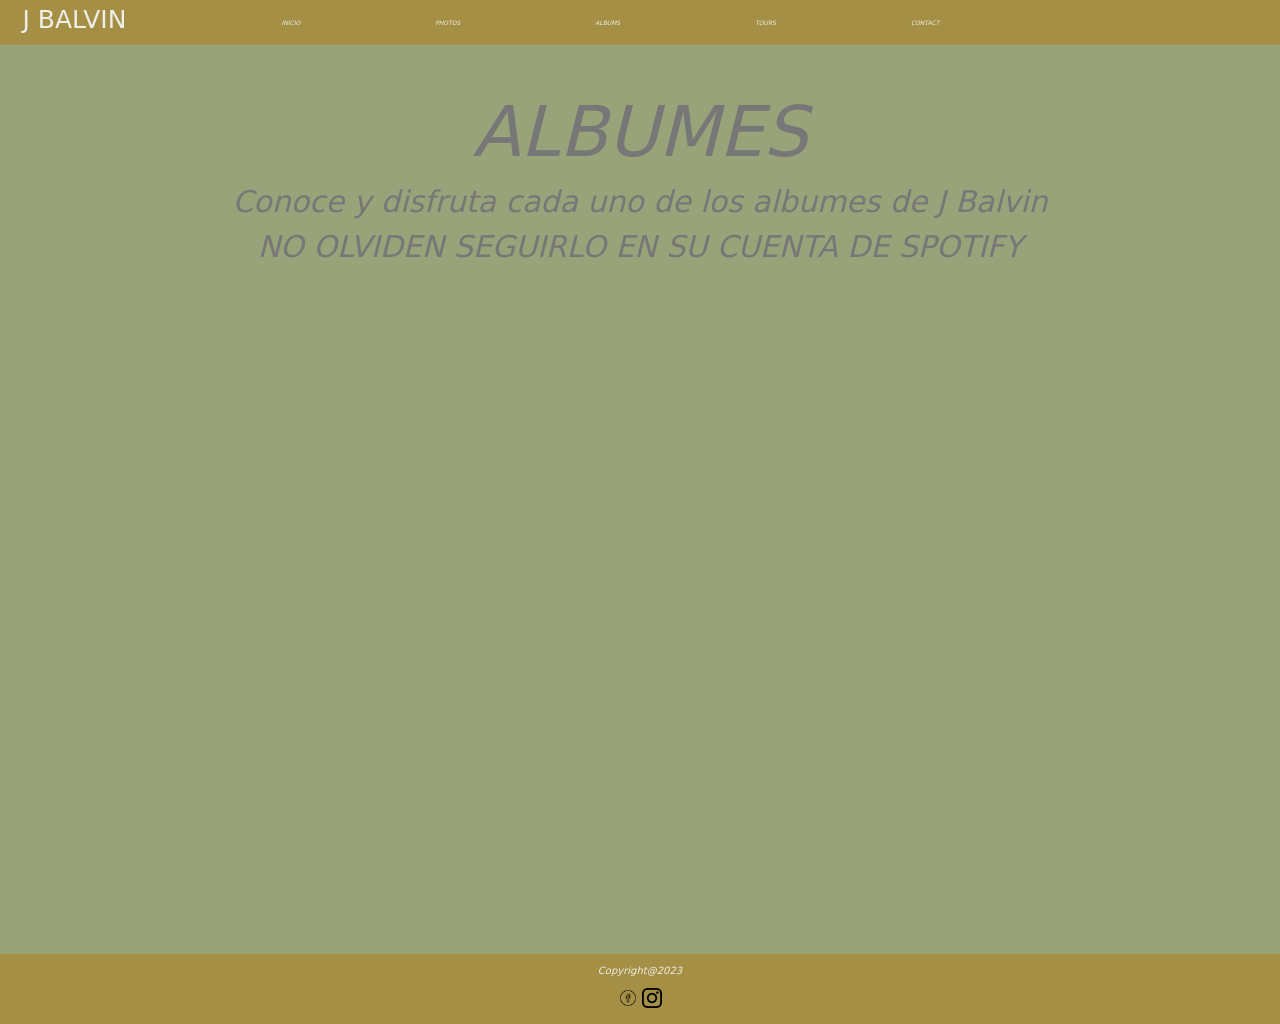
<file: pages/albums.html>
<!DOCTYPE html>
<html lang="en">
<head>
    <meta charset="UTF-8">
    <meta http-equiv="X-UA-Compatible" content="IE=edge">
    <meta name="viewport" content="width=device-width, initial-scale=1.0">
    <!-- GOOGLE FONTS -->
    <link rel="preconnect" href="https://fonts.googleapis.com">
    <link rel="preconnect" href="https://fonts.gstatic.com" crossorigin>
    <link href="https://fonts.googleapis.com/css2?family=Montserrat:ital,wght@1,100&display=swap" rel="stylesheet">
    <!-- BOOTSTRAP -->
    <link href="https://cdn.jsdelivr.net/npm/bootstrap@5.3.0-alpha1/dist/css/bootstrap.min.css" rel="stylesheet" integrity="sha384-GLhlTQ8iRABdZLl6O3oVMWSktQOp6b7In1Zl3/Jr59b6EGGoI1aFkw7cmDA6j6gD" crossorigin="anonymous">
    <!-- CSS MAIN -->
    <link rel="stylesheet" href="../css/estilos.css">
    <title>J BALVIN - ALBUMS</title>
</head>
<body>
    <!-- HEADER-NAV PARA LOS 5 INDEX -->
    <header id="header__index">
        <nav class="navbar navbar-expand-lg">
            <div class="container-fluid">
                <h1 class="header__nav__logo">J BALVIN</h1>
                <button class="navbar-toggler" type="button" data-bs-toggle="collapse" data-bs-target="#navbarNav" aria-controls="navbarNav" aria-expanded="false" aria-label="Toggle navigation">
                    <span class="navbar-toggler-icon"></span>
                </button>
                <div class="collapse navbar-collapse" id="navbarNav">
                    <ul class="navbar-nav nav__links__index">
                        <li class="nav-item list__items__nav" id="nav_home">
                            <a class="nav-link links" aria-current="page" href="../index.html">INICIO</a>
                        </li>
                        <li class="nav-item list__items__nav" id="nav_photos">
                            <a class="nav-link links" href="./photos.html">PHOTOS</a>
                        </li>
                        <li class="nav-item list__items__nav" id="nav_albums">
                            <a class="nav-link links" href="#">ALBUMS</a>
                        </li>
                        <li class="nav-item  list__items__nav" id="nav_tours">
                            <a class="nav-link links" href="./tours.html">TOURS</a>
                        </li>
                        <li class="nav-item list__items__nav" id="nav_contact">
                            <a class="nav-link links" href="./contact.html">CONTACT</a>
                        </li>
                    </ul>
                </div>
            </div>
        </nav>
    </header>
    <!-- MAIN DEL ARCHIVO ALBUMS.HTML -->
    <main id="main__albums">
        <div class="container-fluid" id="main__albums__container" data-aos="fade-up">
            <div class="text-center" id="main__albums__title__paragraph">
                <h2 class="albums__title">ALBUMES</h2>
                    <p class="albums__paragraph">
                        Conoce y disfruta cada uno de los albumes de 
                        J Balvin
                        <br>
                        NO OLVIDEN SEGUIRLO EN SU CUENTA DE SPOTIFY
                </p>
            </div>
            <div id="main__albums__spotify">
                <iframe class="albums__spotify" style="border-radius:12px" src="https://open.spotify.com/embed/album/11GmvpYnbgK0rSryPaV5BP?utm_source=generator"  frameBorder="0" allowfullscreen="" allow="autoplay; clipboard-write; encrypted-media; fullscreen; picture-in-picture" loading="lazy"></iframe>
                <iframe class="albums__spotify" style="border-radius:12px" src="https://open.spotify.com/embed/album/2mX8ktJoWvyidWBU9U8Jis?utm_source=generator"  frameBorder="0" allowfullscreen="" allow="autoplay; clipboard-write; encrypted-media; fullscreen; picture-in-picture" loading="lazy"></iframe>
                <iframe class="albums__spotify" style="border-radius:12px" src="https://open.spotify.com/embed/album/6ylFfzx32ICw4L1A7YWNLN?utm_source=generator"  frameBorder="0" allowfullscreen="" allow="autoplay; clipboard-write; encrypted-media; fullscreen; picture-in-picture" loading="lazy"></iframe>
                <iframe class="albums__spotify" style="border-radius:12px" src="https://open.spotify.com/embed/album/5kprdYds6oZb4iSldfflOT?utm_source=generator"  frameBorder="0" allowfullscreen="" allow="autoplay; clipboard-write; encrypted-media; fullscreen; picture-in-picture" loading="lazy"></iframe>
            </div>
        </div>
    </main>
    <footer id="footer__index__copyright" class="container_fluid text-center">
        <div>
            <p class="text-center paragraph__footer__copyright">  
                Copyright@2023
            </p>
            </div>
            <div class="imagen__footer__redes">
                <a href="https://www.facebook.com/JBalvinOficial" target="_blank"><img src="../img/facebook.png" alt="logo facebook" class="images__redes"></a>
                <a href="https://www.instagram.com/jbalvin/feed/" target="_blank"><img src="../img/instagram.png" alt="logo instagram" class="images__redes"></a>
            </div>
    </footer>

    <!-- BOOTSTRAP JS -->
    <script src="https://cdn.jsdelivr.net/npm/bootstrap@5.3.0-alpha1/dist/js/bootstrap.bundle.min.js" integrity="sha384-w76AqPfDkMBDXo30jS1Sgez6pr3x5MlQ1ZAGC+nuZB+EYdgRZgiwxhTBTkF7CXvN" crossorigin="anonymous"></script>
</body>
</html>
</file>
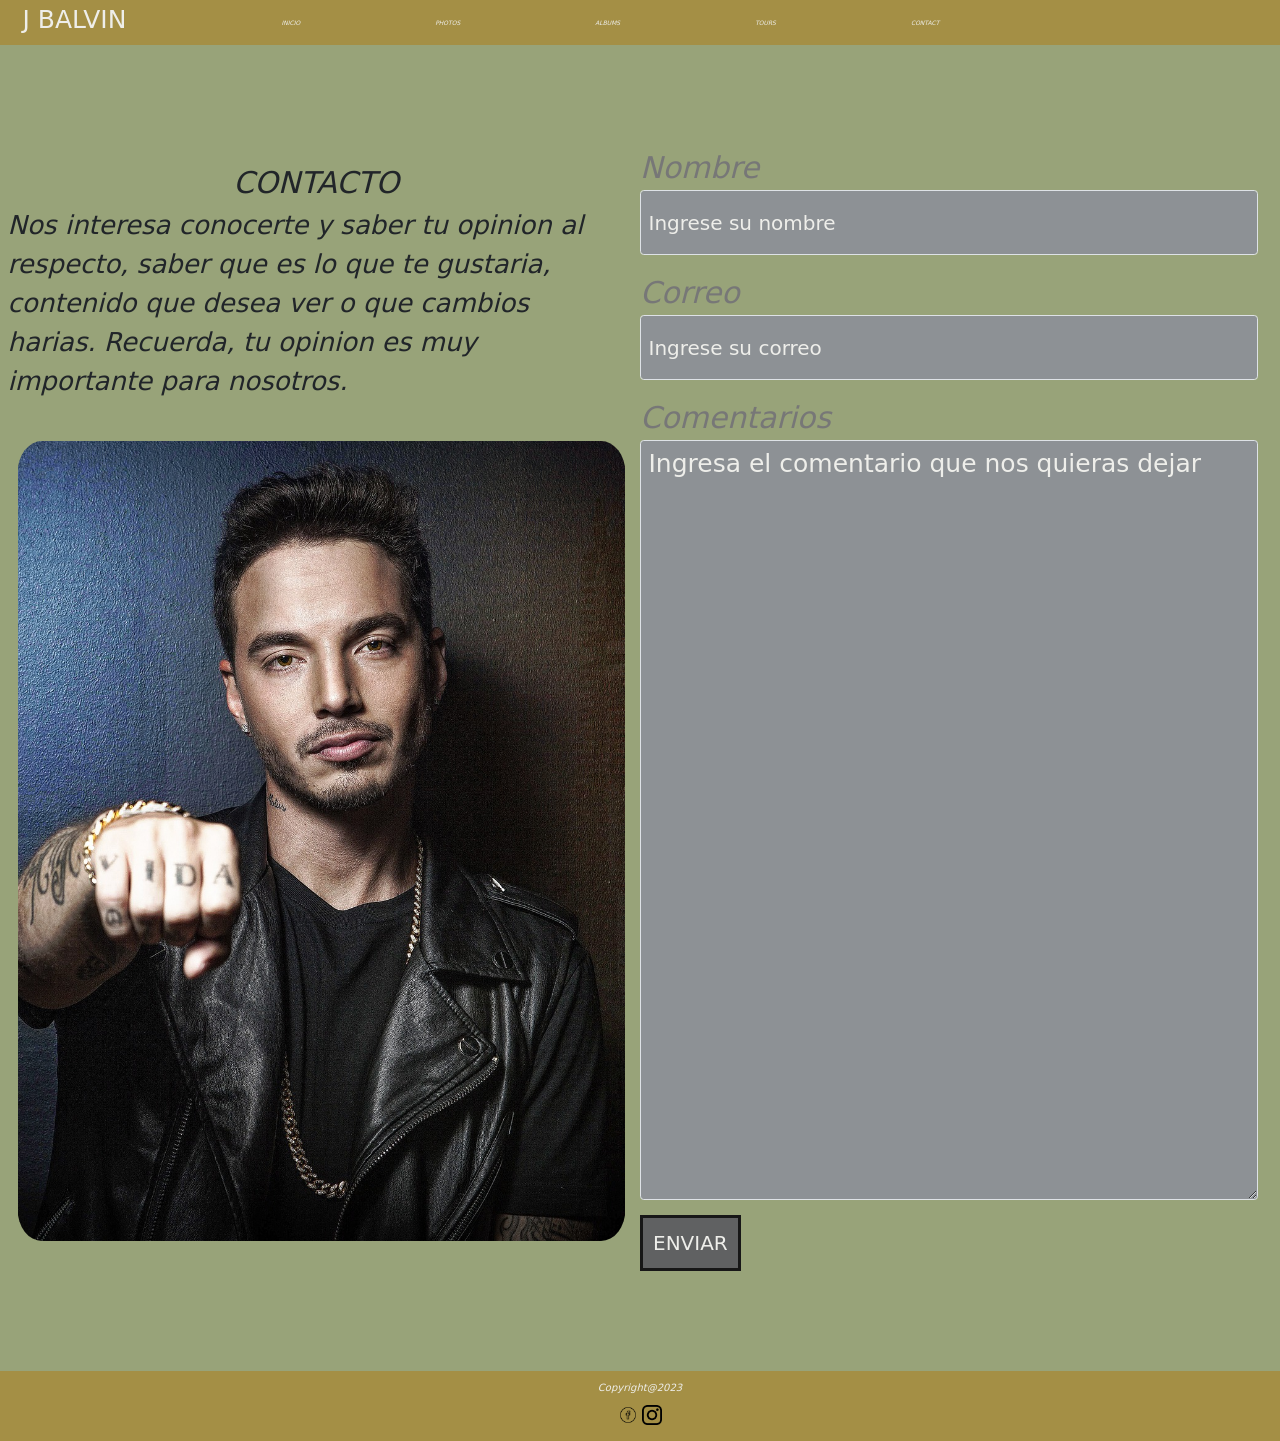
<file: pages/contact.html>
<!DOCTYPE html>
<html lang="en">
<head>
    <meta charset="UTF-8">
    <meta http-equiv="X-UA-Compatible" content="IE=edge">
    <meta name="viewport" content="width=device-width, initial-scale=1.0">
    <!-- GOOGLE FONTS -->
    <link rel="preconnect" href="https://fonts.googleapis.com">
    <link rel="preconnect" href="https://fonts.gstatic.com" crossorigin>
    <link href="https://fonts.googleapis.com/css2?family=Montserrat:ital,wght@1,100&display=swap" rel="stylesheet">
    <!-- BOOTSTRAP -->
    <link href="https://cdn.jsdelivr.net/npm/bootstrap@5.3.0-alpha1/dist/css/bootstrap.min.css" rel="stylesheet" integrity="sha384-GLhlTQ8iRABdZLl6O3oVMWSktQOp6b7In1Zl3/Jr59b6EGGoI1aFkw7cmDA6j6gD" crossorigin="anonymous">
    <!-- AOS -->
    <link href="https://unpkg.com/aos@2.3.1/dist/aos.css" rel="stylesheet">
    <!-- CSS MAIN -->
    <link rel="stylesheet" href="../css/estilos.css">
    <title>J BALVIN - CONTACTOS </title>
</head>
<body>
    <!-- HEADER-NAV PARA LOS 5 INDEX -->
    <header id="header__index">
        <nav class="navbar navbar-expand-lg">
            <div class="container-fluid">
                <h1 class="header__nav__logo">J BALVIN</h1>
                <button class="navbar-toggler" type="button" data-bs-toggle="collapse" data-bs-target="#navbarNav" aria-controls="navbarNav" aria-expanded="false" aria-label="Toggle navigation">
                    <span class="navbar-toggler-icon"></span>
                </button>
                <div class="collapse navbar-collapse" id="navbarNav">
                    <ul class="navbar-nav nav__links__index">
                        <li class="nav-item list__items__nav" id="nav_home">
                            <a class="nav-link links" aria-current="page" href="../index.html">INICIO</a>
                        </li>
                        <li class="nav-item list__items__nav" id="nav_photos">
                            <a class="nav-link links" href="./photos.html">PHOTOS</a>
                        </li>
                        <li class="nav-item list__items__nav" id="nav_albums">
                            <a class="nav-link links" href="./albums.html">ALBUMS</a>
                        </li>
                        <li class="nav-item  list__items__nav" id="nav_tours">
                            <a class="nav-link links" href="./tours.html">TOURS</a>
                        </li>
                        <li class="nav-item list__items__nav" id="nav_contact">
                            <a class="nav-link links" href="#">CONTACT</a>
                        </li>
                    </ul>
                </div>
            </div>
        </nav>
    </header>
    <main>
        <div class="container-fluid row">
            <div class="col-lg-6" id="container__contact">
                <h2 class="text-center title__container__contact">CONTACTO</h2>
                <p class="paragraph__container__contact"> 
                    Nos interesa conocerte y saber tu opinion al respecto,
                    saber que es lo que te gustaria, contenido que desea ver 
                    o que cambios harias. Recuerda, tu opinion es muy importante
                    para nosotros.
                </p>
                <div class="row img__contact__main">
                    <img data-aos="flip-left" src="../img/imagesJbalvinContact.jpeg" alt="no se encontro esta imagen" class="col-lg-12 imagen__contact">
                </div>
            </div>
            <div class="col-lg-6">
                <form id="formulario__container__contact" data-aos="fade-up-right" action="">
                    <label for="name">Nombre</label>
                    <br>
                    <input type="text" class="form-control input__name__contact" placeholder="Ingrese su nombre" aria-describedby="basic-addon1" name="name" id="name">
                    <br>
                    <label for="email">Correo</label>
                    <br>
                    <input type="email" class="form-control input__email__contact" placeholder="Ingrese su correo" aria-describedby="basic-addon2" name="email" id="email">
                    <br>
                    <label for="comment">Comentarios</label>
                    <br>
                    <textarea class="form-control textarea__contact" name="comment" id="comment" cols="30" rows="20" placeholder="Ingresa el comentario que nos quieras dejar"></textarea>
                    <br>
                    <input type="submit" value="ENVIAR" class="bottom__contact">
                </form>
            </div>
        </div>    
    </main>
    <footer id="footer__index__copyright" class="container_fluid text-center">
        <div>
            <p class="text-center paragraph__footer__copyright">  
                Copyright@2023
            </p>
            </div>
            <div class="imagen__footer__redes">
                <a href="https://www.facebook.com/JBalvinOficial" target="_blank"><img src="../img/facebook.png" alt="logo facebook" class="images__redes"></a>
                <a href="https://www.instagram.com/jbalvin/feed/" target="_blank"><img src="../img/instagram.png" alt="logo instagram" class="images__redes"></a>
            </div>
    </footer>
    <!-- BOOTSTRAP JS -->
    <script src="https://cdn.jsdelivr.net/npm/bootstrap@5.3.0-alpha1/dist/js/bootstrap.bundle.min.js" integrity="sha384-w76AqPfDkMBDXo30jS1Sgez6pr3x5MlQ1ZAGC+nuZB+EYdgRZgiwxhTBTkF7CXvN" crossorigin="anonymous"></script>
    <!-- AOS JS -->
    <script src="https://unpkg.com/aos@2.3.1/dist/aos.js"></script>
    <script>
        AOS.init();
    </script>
</body>
</html>
</file>
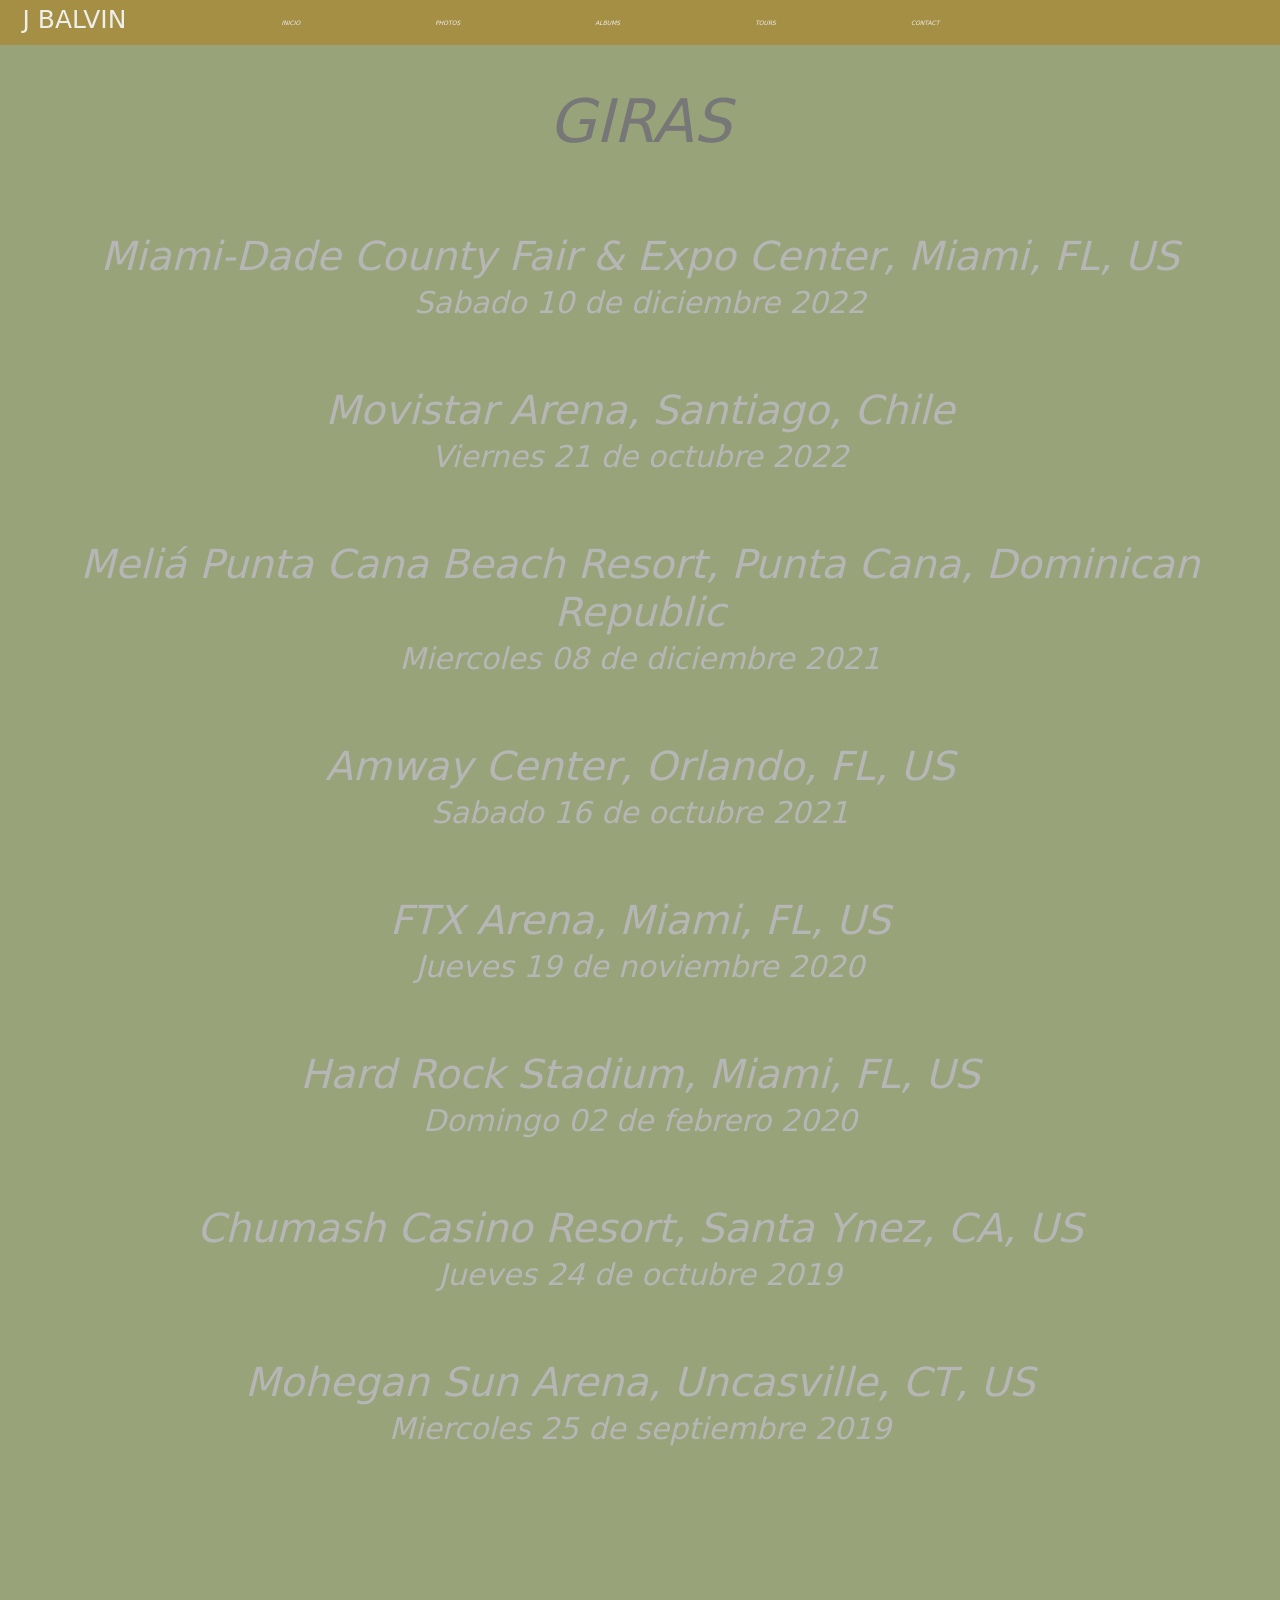
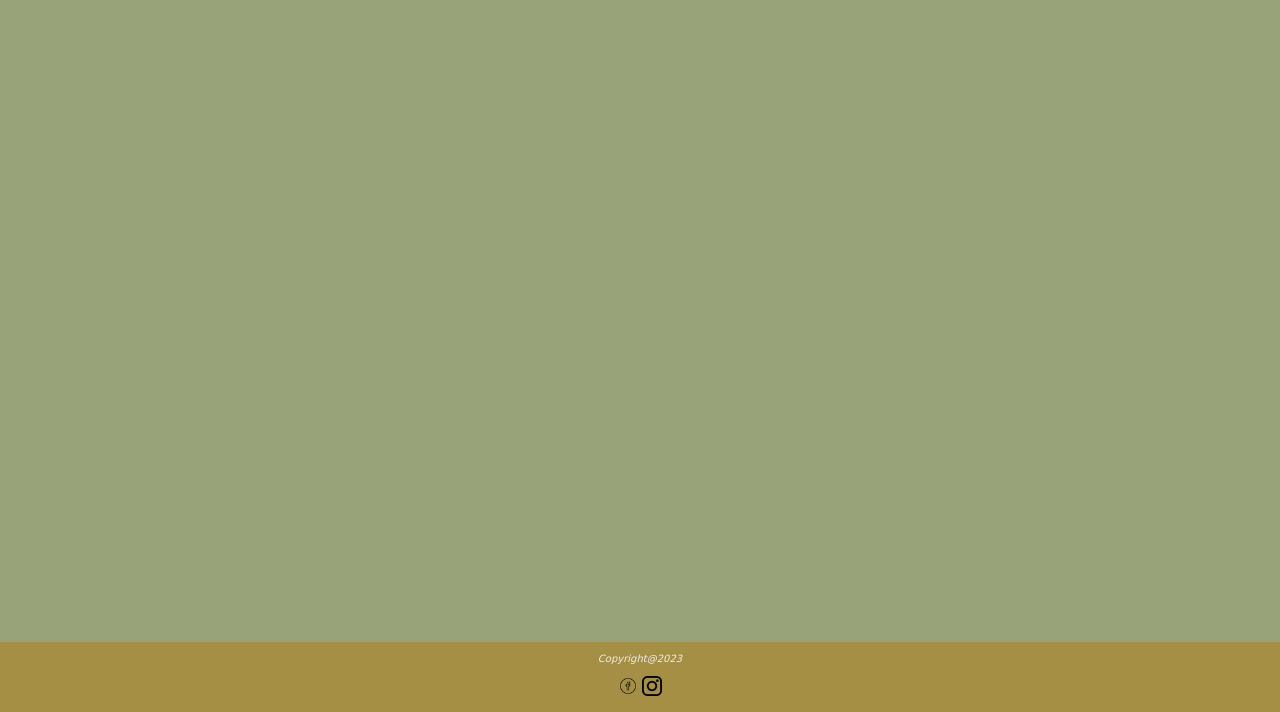
<file: pages/tours.html>
<!DOCTYPE html>
<html lang="en">
<head>
    <meta charset="UTF-8">
    <meta http-equiv="X-UA-Compatible" content="IE=edge">
    <meta name="viewport" content="width=device-width, initial-scale=1.0">
    <!-- GOOGLE FONTS -->
    <link rel="preconnect" href="https://fonts.googleapis.com">
    <link rel="preconnect" href="https://fonts.gstatic.com" crossorigin>
    <link href="https://fonts.googleapis.com/css2?family=Montserrat:ital,wght@1,100&display=swap" rel="stylesheet">
    <!-- BOOTSTRAP -->
    <link href="https://cdn.jsdelivr.net/npm/bootstrap@5.3.0-alpha1/dist/css/bootstrap.min.css" rel="stylesheet" integrity="sha384-GLhlTQ8iRABdZLl6O3oVMWSktQOp6b7In1Zl3/Jr59b6EGGoI1aFkw7cmDA6j6gD" crossorigin="anonymous">
    <!-- AOS -->
    <link href="https://unpkg.com/aos@2.3.1/dist/aos.css" rel="stylesheet">
    <!-- CSS MAIN -->
    <link rel="stylesheet" href="../css/estilos.css">
    <title>J BALVIN - TOURS</title>
</head>
<body>
    <!-- HEADER-NAV PARA LOS 5 INDEX -->
    <header id="header__index">
        <nav class="navbar navbar-expand-lg">
            <div class="container-fluid">
                <h1 class="header__nav__logo">J BALVIN</h1>
                <button class="navbar-toggler" type="button" data-bs-toggle="collapse" data-bs-target="#navbarNav" aria-controls="navbarNav" aria-expanded="false" aria-label="Toggle navigation">
                    <span class="navbar-toggler-icon"></span>
                </button>
                <div class="collapse navbar-collapse" id="navbarNav">
                    <ul class="navbar-nav nav__links__index">
                        <li class="nav-item list__items__nav" id="nav_home">
                            <a class="nav-link links" aria-current="page" href="../index.html">INICIO</a>
                        </li>
                        <li class="nav-item list__items__nav" id="nav_photos">
                            <a class="nav-link links" href="./photos.html">PHOTOS</a>
                        </li>
                        <li class="nav-item list__items__nav" id="nav_albums">
                            <a class="nav-link links" href="./albums.html">ALBUMS</a>
                        </li>
                        <li class="nav-item  list__items__nav" id="nav_tours">
                            <a class="nav-link links" href="#">TOURS</a>
                        </li>
                        <li class="nav-item list__items__nav" id="nav_contact">
                            <a class="nav-link links" href="./contact.html">CONTACT</a>
                        </li>
                    </ul>
                </div>
            </div>
        </nav>        
    </header>
    <main>
        <div class="container-fluid" id="main__tours__container">
            <div class="text-center">
                <h2 class="title__tours">GIRAS</h2>
                <div id="city__date__tours">
                    <div class="pt-5 pb-5">
                        <h3>Miami-Dade County Fair & Expo Center, Miami, FL, US</h3>
                        <h4>Sabado 10 de diciembre 2022</h4>
                    </div>
                    <div class="pt-5 pb-5">
                        <h3>Movistar Arena, Santiago, Chile</h3>
                        <h4>Viernes 21 de octubre 2022</h4>
                    </div>
                    <div class="pt-5 pb-5">
                        <h3>Meliá Punta Cana Beach Resort, Punta Cana, Dominican Republic</h3>
                        <h4>Miercoles 08 de diciembre 2021</h4>
                    </div>
                    <div class="pt-5 pb-5">
                        <h3>Amway Center, Orlando, FL, US</h3>
                        <h4>Sabado 16 de octubre 2021</h4>
                    </div>
                    <div class="pt-5 pb-5">
                        <h3>FTX Arena, Miami, FL, US</h3>
                        <h4>Jueves 19 de noviembre 2020</h4>
                    </div>
                    <div class="pt-5 pb-5">
                        <h3>Hard Rock Stadium, Miami, FL, US</h3>
                        <h4>Domingo 02 de febrero 2020</h4>
                    </div>
                    <div class="pt-5 pb-5">
                        <h3>Chumash Casino Resort, Santa Ynez, CA, US</h3>
                        <h4>Jueves 24 de octubre 2019</h4>
                    </div>
                    <div class="pt-5 pb-5">
                        <h3>Mohegan Sun Arena, Uncasville, CT, US</h3>
                        <h4>Miercoles 25 de septiembre 2019</h4>
                    </div>
                </div>
            </div>
            <div id="main__img__tours">
                <img data-aos="flip-left" src="../img/imageJBalvinConcierto.jpeg" alt="no se encontraron imagenes" class="image__tours">
            </div>
        </div>
    </main>
    <footer id="footer__index__copyright" class="container_fluid text-center">
        <div>
            <p class="text-center paragraph__footer__copyright">  
                Copyright@2023
            </p>
            </div>
            <div class="imagen__footer__redes">
                <a href="https://www.facebook.com/JBalvinOficial" target="_blank"><img src="../img/facebook.png" alt="logo facebook" class="images__redes"></a>
                <a href="https://www.instagram.com/jbalvin/feed/" target="_blank"><img src="../img/instagram.png" alt="logo instagram" class="images__redes"></a>
            </div>
    </footer>
    
    <!-- BOOTSTRAP JS-->
    <script src="https://cdn.jsdelivr.net/npm/bootstrap@5.3.0-alpha1/dist/js/bootstrap.bundle.min.js" integrity="sha384-w76AqPfDkMBDXo30jS1Sgez6pr3x5MlQ1ZAGC+nuZB+EYdgRZgiwxhTBTkF7CXvN" crossorigin="anonymous"></script>
    <!-- AOS JS -->
    <script src="https://unpkg.com/aos@2.3.1/dist/aos.js"></script>
    <script>
        AOS.init();
    </script>
</body>
</html>
</file>
<file: css/estilos.css>
* {
  padding: 0px;
  margin: 0px;
}

html {
  font-size: 62.5%;
  font-family: "Montserrat", sans-serif;
}
html body {
  background-color: #98A379;
}

#header__index {
  background-color: #A48F45;
}
#header__index .header__nav__logo {
  margin-left: 15px;
  color: #EEEEEA;
}
@media screen and (max-width: 992px) {
  #header__index .header__nav__logo {
    margin-left: 0px;
  }
}
@media screen and (max-width: 85px) {
  #header__index .header__nav__logo {
    margin-left: 0px;
    font-size: 0.5rem;
  }
}
#header__index .nav__links__index {
  margin-left: 50px;
}
@media screen and (max-width: 1302px) {
  #header__index .nav__links__index {
    margin-left: 25px;
  }
}
@media screen and (max-width: 992px) {
  #header__index .nav__links__index {
    margin-left: 0px;
  }
}
#header__index .nav__links__index .list__items__nav {
  margin: 0 0 0 160px;
  font-size: 1.4rem;
  font-style: italic;
  font-weight: normal;
  text-align: none;
}
@media screen and (max-width: 1302px) {
  #header__index .nav__links__index .list__items__nav {
    margin: 0 0 0 125px;
    font-size: 0.6rem;
  }
}
@media screen and (max-width: 992px) {
  #header__index .nav__links__index .list__items__nav {
    margin: 0 0 0 0px;
  }
}
#header__index .nav__links__index .list__items__nav .links {
  color: #EEEEEA;
}
#header__index .nav__links__index .list__items__nav .links:hover {
  color: #535353;
}
#header__index .nav__links__index #nav_home {
  transition: all, 600ms;
}
@media screen and (max-width: 991px) {
  #header__index .nav__links__index #nav_home {
    transition: all, 600ms;
  }
}
#header__index .nav__links__index #nav_home:hover {
  background-color: #aac692;
  font-size: 1.4rem;
  border-radius: 9px;
  transform: scale(1.2);
}
@media screen and (max-width: 991px) {
  #header__index .nav__links__index #nav_home:hover {
    background-color: #aac692;
    font-size: 0.8rem;
    border-radius: 9px;
    transform: scale(1);
  }
}
@media screen and (min-width: 992px) and (max-width: 1302px) {
  #header__index .nav__links__index #nav_home:hover {
    background-color: #aac692;
    font-size: 0.6rem;
    border-radius: 9px;
    transform: scale(1);
  }
}
#header__index .nav__links__index #nav_photos {
  transition: all, 600ms;
}
@media screen and (max-width: 991px) {
  #header__index .nav__links__index #nav_photos {
    transition: all, 600ms;
  }
}
#header__index .nav__links__index #nav_photos:hover {
  background-color: #aac692;
  font-size: 1.4rem;
  border-radius: 9px;
  transform: scale(1.2);
}
@media screen and (max-width: 991px) {
  #header__index .nav__links__index #nav_photos:hover {
    background-color: #aac692;
    font-size: 0.8rem;
    border-radius: 9px;
    transform: scale(1);
  }
}
@media screen and (min-width: 992px) and (max-width: 1302px) {
  #header__index .nav__links__index #nav_photos:hover {
    background-color: #aac692;
    font-size: 0.6rem;
    border-radius: 9px;
    transform: scale(1);
  }
}
#header__index .nav__links__index #nav_albums {
  transition: all, 600ms;
}
@media screen and (max-width: 991px) {
  #header__index .nav__links__index #nav_albums {
    transition: all, 600ms;
  }
}
#header__index .nav__links__index #nav_albums:hover {
  background-color: #aac692;
  font-size: 1.4rem;
  border-radius: 9px;
  transform: scale(1.2);
}
@media screen and (max-width: 991px) {
  #header__index .nav__links__index #nav_albums:hover {
    background-color: #aac692;
    font-size: 0.8rem;
    border-radius: 9px;
    transform: scale(1);
  }
}
@media screen and (min-width: 992px) and (max-width: 1302px) {
  #header__index .nav__links__index #nav_albums:hover {
    background-color: #aac692;
    font-size: 0.6rem;
    border-radius: 9px;
    transform: scale(1);
  }
}
#header__index .nav__links__index #nav_tours {
  transition: all, 600ms;
}
@media screen and (max-width: 991px) {
  #header__index .nav__links__index #nav_tours {
    transition: all, 600ms;
  }
}
#header__index .nav__links__index #nav_tours:hover {
  background-color: #aac692;
  font-size: 1.4rem;
  border-radius: 9px;
  transform: scale(1.2);
}
@media screen and (max-width: 991px) {
  #header__index .nav__links__index #nav_tours:hover {
    background-color: #aac692;
    font-size: 0.8rem;
    border-radius: 9px;
    transform: scale(1);
  }
}
@media screen and (min-width: 992px) and (max-width: 1302px) {
  #header__index .nav__links__index #nav_tours:hover {
    background-color: #aac692;
    font-size: 0.6rem;
    border-radius: 9px;
    transform: scale(1);
  }
}
#header__index .nav__links__index #nav_contact {
  transition: all, 600ms;
}
@media screen and (max-width: 991px) {
  #header__index .nav__links__index #nav_contact {
    transition: all, 600ms;
  }
}
#header__index .nav__links__index #nav_contact:hover {
  background-color: #aac692;
  font-size: 1.4rem;
  border-radius: 9px;
  transform: scale(1.2);
}
@media screen and (max-width: 991px) {
  #header__index .nav__links__index #nav_contact:hover {
    background-color: #aac692;
    font-size: 0.8rem;
    border-radius: 9px;
    transform: scale(1);
  }
}
@media screen and (min-width: 992px) and (max-width: 1302px) {
  #header__index .nav__links__index #nav_contact:hover {
    background-color: #aac692;
    font-size: 0.6rem;
    border-radius: 9px;
    transform: scale(1);
  }
}

.main__container__information {
  background-color: #98A379;
}
.main__container__information #main__container__information__biografia__images {
  padding-bottom: 80px;
  padding-top: 80px;
  display: flex;
  justify-content: space-around;
}
.main__container__information #main__container__information__biografia__images .main__container__information__biografia {
  font-size: 3rem;
  height: 400px;
  width: 640px;
  padding-left: 40px;
  font-style: italic;
  font-weight: none;
  text-align: none;
  color: #5A5F51;
}
@media screen and (max-width: 1239px) {
  .main__container__information #main__container__information__biografia__images .main__container__information__biografia {
    font-size: 2.6rem;
    height: 400px;
    width: 1100px;
  }
}
@media screen and (max-width: 924px) {
  .main__container__information #main__container__information__biografia__images .main__container__information__biografia {
    font-size: 2.3rem;
    height: 400px;
    width: 1100px;
    padding-left: 0px;
  }
}
@media screen and (max-width: 736px) {
  .main__container__information #main__container__information__biografia__images .main__container__information__biografia {
    font-size: 1.9rem;
    height: 400px;
    width: 1100px;
    padding-left: 0px;
  }
}
@media screen and (max-width: 517px) {
  .main__container__information #main__container__information__biografia__images .main__container__information__biografia {
    font-size: 1.6rem;
    height: 400px;
    width: 1100px;
    padding-left: 0px;
  }
}
@media screen and (max-width: 368px) {
  .main__container__information #main__container__information__biografia__images .main__container__information__biografia {
    font-size: 1.2rem;
    height: 400px;
    width: 1100px;
    padding-left: 0px;
  }
}
@media screen and (max-width: 211px) {
  .main__container__information #main__container__information__biografia__images .main__container__information__biografia {
    font-size: 1rem;
    height: 400px;
    width: 1100px;
    padding-left: 0px;
  }
}
@media screen and (max-width: 150px) {
  .main__container__information #main__container__information__biografia__images .main__container__information__biografia {
    font-size: 0.8rem;
    height: 400px;
    width: 1100px;
    padding-left: 0px;
  }
}
@media screen and (max-width: 109px) {
  .main__container__information #main__container__information__biografia__images .main__container__information__biografia {
    font-size: 0.5rem;
    height: 400px;
    width: 1100px;
    padding-left: 0px;
  }
}
@media screen and (max-width: 56px) {
  .main__container__information #main__container__information__biografia__images .main__container__information__biografia {
    font-size: 0.2rem;
    height: 400px;
    width: 1100px;
    padding-left: 0px;
  }
}
@media screen and (max-width: 51px) {
  .main__container__information #main__container__information__biografia__images .main__container__information__biografia .title__biografia {
    font-size: 0.2rem;
  }
}
.main__container__information #main__container__information__biografia__images .main__container__information__images {
  display: flex;
  justify-content: center;
  align-items: center;
  height: 800px;
  width: 600px;
}
@media screen and (max-width: 1239px) {
  .main__container__information #main__container__information__biografia__images .main__container__information__images {
    height: 800px;
    width: 1200px;
  }
}
@media screen and (max-width: 924px) {
  .main__container__information #main__container__information__biografia__images .main__container__information__images {
    height: 800px;
    width: 1200px;
  }
}
@media screen and (max-width: 736px) {
  .main__container__information #main__container__information__biografia__images .main__container__information__images {
    height: 800px;
    width: 1200px;
  }
}
@media screen and (max-width: 517px) {
  .main__container__information #main__container__information__biografia__images .main__container__information__images {
    height: 800px;
    width: 1200px;
  }
}
@media screen and (max-width: 368px) {
  .main__container__information #main__container__information__biografia__images .main__container__information__images {
    height: 800px;
    width: 1200px;
  }
}
@media screen and (max-width: 211px) {
  .main__container__information #main__container__information__biografia__images .main__container__information__images {
    height: 800px;
    width: 1200px;
  }
}
@media screen and (max-width: 150px) {
  .main__container__information #main__container__information__biografia__images .main__container__information__images {
    height: 800px;
    width: 1200px;
  }
}
@media screen and (max-width: 109px) {
  .main__container__information #main__container__information__biografia__images .main__container__information__images {
    height: 800px;
    width: 1200px;
  }
}
@media screen and (max-width: 56px) {
  .main__container__information #main__container__information__biografia__images .main__container__information__images {
    height: 800px;
    width: 1200px;
  }
}
.main__container__information #main__container__information__biografia__images .main__container__information__images .imagenes__main {
  height: 100%;
  width: 100%;
}

#footer__index__copyright {
  display: flex;
  flex-direction: column;
  justify-content: space-evenly;
  background-color: #A48F45;
}
#footer__index__copyright .paragraph__footer__copyright {
  padding-top: 9px;
  color: #EEEEEA;
  font-size: 1rem;
  font-style: italic;
  font-weight: normal;
  text-align: center;
}
@media screen and (max-width: 86px) {
  #footer__index__copyright .paragraph__footer__copyright {
    font-size: 0.4rem;
  }
}
#footer__index__copyright .imagen__footer__redes {
  width: 100%;
  height: 100%;
  padding-bottom: 16px;
}
#footer__index__copyright .imagen__footer__redes .images__redes {
  width: 20px;
  height: 20px;
  transition: all 300ms;
}
#footer__index__copyright .imagen__footer__redes .images__redes:hover {
  width: 31px;
  height: 31px;
  background-color: #76715c;
}

#main__photos__videos {
  background-color: #98A379;
}
#main__photos__videos #main__photos__videos__container {
  padding-bottom: 120px;
  padding-top: 130px;
}
@media screen and (max-width: 912px) {
  #main__photos__videos #main__photos__videos__container {
    padding-bottom: 352px;
  }
}
#main__photos__videos #main__photos__videos__container .main__title__photos {
  color: #777777;
  padding: 16px 0 16px 0;
  font-size: 5rem;
  font-style: italic;
  font-weight: none;
  text-align: none;
}
@media screen and (max-width: 340px) {
  #main__photos__videos #main__photos__videos__container .main__title__photos {
    font-size: 2rem;
  }
}
@media screen and (max-width: 143px) {
  #main__photos__videos #main__photos__videos__container .main__title__photos {
    font-size: 1rem;
  }
}
@media screen and (max-width: 102px) {
  #main__photos__videos #main__photos__videos__container .main__title__photos {
    font-size: 0.2rem;
  }
}
#main__photos__videos #main__photos__videos__container #main__img__photos {
  display: flex;
  flex-wrap: wrap;
  flex-direction: row;
  justify-content: space-evenly;
  align-items: center;
  padding-top: 70px;
}
#main__photos__videos #main__photos__videos__container #main__img__photos .img__photos {
  height: 200px;
  width: 200px;
  border: #3c502a solid 4px;
  border-radius: 10px;
}
@media screen and (max-width: 408px) {
  #main__photos__videos #main__photos__videos__container #main__img__photos .img__photos {
    height: 100px;
    width: 100px;
  }
}
@media screen and (max-width: 340px) {
  #main__photos__videos #main__photos__videos__container #main__img__photos .img__photos {
    height: 100px;
    width: 100px;
  }
}
@media screen and (max-width: 269px) {
  #main__photos__videos #main__photos__videos__container #main__img__photos .img__photos {
    height: 100px;
    width: 100px;
  }
}
@media screen and (max-width: 102px) {
  #main__photos__videos #main__photos__videos__container #main__img__photos .img__photos {
    height: 100px;
    width: 42px;
  }
}
#main__photos__videos #main__photos__videos__container .main__title__videos {
  color: #777777;
  padding: 90px 0 0 0;
  font-size: 5rem;
  font-style: italic;
  font-weight: none;
  text-align: none;
}
@media screen and (max-width: 340px) {
  #main__photos__videos #main__photos__videos__container .main__title__videos {
    font-size: 2rem;
  }
}
@media screen and (max-width: 143px) {
  #main__photos__videos #main__photos__videos__container .main__title__videos {
    font-size: 1rem;
  }
}
@media screen and (max-width: 102px) {
  #main__photos__videos #main__photos__videos__container .main__title__videos {
    font-size: 0.2rem;
  }
}
#main__photos__videos #main__photos__videos__container #main__videos__photos {
  display: flex;
  flex-wrap: wrap;
  flex-direction: row;
  justify-content: space-evenly;
  align-items: center;
}
#main__photos__videos #main__photos__videos__container #main__videos__photos .videos__main {
  width: 400px;
  height: 400px;
}
@media screen and (max-width: 408px) {
  #main__photos__videos #main__photos__videos__container #main__videos__photos .videos__main {
    width: 300px;
    height: 300px;
  }
}
@media screen and (max-width: 340px) {
  #main__photos__videos #main__photos__videos__container #main__videos__photos .videos__main {
    width: 200px;
    height: 200px;
  }
}
@media screen and (max-width: 269px) {
  #main__photos__videos #main__photos__videos__container #main__videos__photos .videos__main {
    width: 100px;
    height: 100px;
  }
}
@media screen and (max-width: 102px) {
  #main__photos__videos #main__photos__videos__container #main__videos__photos .videos__main {
    width: 50px;
    height: 50px;
  }
}

#main__albums {
  background-color: #98A379;
}
#main__albums #main__albums__container {
  padding-bottom: 30px;
}
#main__albums #main__albums__container #main__albums__title__paragraph {
  color: #777777;
  padding-top: 45px;
  padding-bottom: 45px;
}
#main__albums #main__albums__container #main__albums__title__paragraph .albums__title {
  font-size: 7rem;
  text-align: none;
  font-style: italic;
  font-weight: normal;
}
@media screen and (max-width: 323px) {
  #main__albums #main__albums__container #main__albums__title__paragraph .albums__title {
    font-size: 3rem;
    text-align: none;
    font-style: italic;
    font-weight: normal;
  }
}
@media screen and (max-width: 211px) {
  #main__albums #main__albums__container #main__albums__title__paragraph .albums__title {
    font-size: 3rem;
    text-align: none;
    font-style: italic;
    font-weight: normal;
  }
}
@media screen and (max-width: 196px) {
  #main__albums #main__albums__container #main__albums__title__paragraph .albums__title {
    font-size: 3rem;
    text-align: none;
    font-style: italic;
    font-weight: normal;
  }
}
@media screen and (max-width: 147px) {
  #main__albums #main__albums__container #main__albums__title__paragraph .albums__title {
    font-size: 2rem;
    text-align: none;
    font-style: italic;
    font-weight: normal;
  }
}
@media screen and (max-width: 102px) {
  #main__albums #main__albums__container #main__albums__title__paragraph .albums__title {
    font-size: 0.9rem;
    text-align: none;
    font-style: italic;
    font-weight: normal;
  }
}
#main__albums #main__albums__container #main__albums__title__paragraph .albums__paragraph {
  font-size: 3rem;
  text-align: none;
  font-style: italic;
  font-weight: normal;
}
@media screen and (max-width: 323px) {
  #main__albums #main__albums__container #main__albums__title__paragraph .albums__paragraph {
    font-size: 1rem;
  }
}
@media screen and (max-width: 211px) {
  #main__albums #main__albums__container #main__albums__title__paragraph .albums__paragraph {
    font-size: 1rem;
  }
}
@media screen and (max-width: 196px) {
  #main__albums #main__albums__container #main__albums__title__paragraph .albums__paragraph {
    font-size: 1rem;
  }
}
@media screen and (max-width: 147px) {
  #main__albums #main__albums__container #main__albums__title__paragraph .albums__paragraph {
    font-size: 0.9rem;
  }
}
@media screen and (max-width: 102px) {
  #main__albums #main__albums__container #main__albums__title__paragraph .albums__paragraph {
    font-size: 0.6rem;
  }
}
#main__albums #main__albums__container #main__albums__spotify {
  display: flex;
  flex-direction: row;
  flex-wrap: wrap;
  justify-content: space-evenly;
  align-items: center;
}
#main__albums #main__albums__container #main__albums__spotify .albums__spotify {
  height: 600px;
  width: 300px;
  padding-top: 30px;
}
@media screen and (max-width: 323px) {
  #main__albums #main__albums__container #main__albums__spotify .albums__spotify {
    height: 600px;
    width: 210px;
    padding-top: 30px;
  }
}
@media screen and (max-width: 211px) {
  #main__albums #main__albums__container #main__albums__spotify .albums__spotify {
    height: 600px;
    width: 190px;
    padding-top: 30px;
  }
}
@media screen and (max-width: 196px) {
  #main__albums #main__albums__container #main__albums__spotify .albums__spotify {
    height: 600px;
    width: 100px;
    padding-top: 30px;
  }
}
@media screen and (max-width: 147px) {
  #main__albums #main__albums__container #main__albums__spotify .albums__spotify {
    height: 600px;
    width: 70px;
    padding-top: 30px;
  }
}
@media screen and (max-width: 102px) {
  #main__albums #main__albums__container #main__albums__spotify .albums__spotify {
    height: 600px;
    width: 48px;
    padding-top: 30px;
  }
}

#main__tours__container {
  background-color: #98A379;
}
#main__tours__container .title__tours {
  padding-top: 40px;
  padding-bottom: 40px;
  font-size: 6rem;
  color: #777777;
  font-weight: normal;
  font-style: italic;
  text-align: none;
}
@media screen and (max-width: 208px) {
  #main__tours__container .title__tours {
    font-size: 1.7rem;
  }
}
@media screen and (max-width: 100px) {
  #main__tours__container .title__tours {
    font-size: 0.2rem;
  }
}
#main__tours__container #city__date__tours {
  color: #b7b6b6;
  font-weight: normal;
  font-style: italic;
  text-align: none;
}
#main__tours__container #city__date__tours h3 {
  font-size: 4rem;
}
@media screen and (max-width: 619px) {
  #main__tours__container #city__date__tours h3 {
    font-size: 2rem;
  }
}
@media screen and (max-width: 208px) {
  #main__tours__container #city__date__tours h3 {
    font-size: 1.8rem;
  }
}
@media screen and (max-width: 100px) {
  #main__tours__container #city__date__tours h3 {
    font-size: 0.2rem;
  }
}
#main__tours__container #city__date__tours h4 {
  font-size: 3rem;
}
@media screen and (max-width: 619px) {
  #main__tours__container #city__date__tours h4 {
    font-size: 1.6rem;
  }
}
@media screen and (max-width: 208px) {
  #main__tours__container #city__date__tours h4 {
    font-size: 1.3rem;
  }
}
@media screen and (max-width: 100px) {
  #main__tours__container #city__date__tours h4 {
    font-size: 0.7rem;
  }
}
#main__tours__container #main__img__tours {
  display: flex;
  flex-wrap: wrap;
  flex-direction: row;
  justify-content: space-evenly;
  align-items: center;
  padding-top: 80px;
  padding-bottom: 80px;
}
#main__tours__container #main__img__tours .image__tours {
  height: 600px;
  width: 600px;
  border-radius: 17px;
  border: #3c502a solid 4px;
}
@media screen and (max-width: 619px) {
  #main__tours__container #main__img__tours .image__tours {
    height: 400px;
    width: 400px;
  }
}
@media screen and (max-width: 410px) {
  #main__tours__container #main__img__tours .image__tours {
    height: 290px;
    width: 200px;
  }
}
@media screen and (max-width: 208px) {
  #main__tours__container #main__img__tours .image__tours {
    height: 290px;
    width: 110px;
  }
}
@media screen and (max-width: 116px) {
  #main__tours__container #main__img__tours .image__tours {
    height: 290px;
    width: 80px;
  }
}
@media screen and (max-width: 100px) {
  #main__tours__container #main__img__tours .image__tours {
    height: 290px;
    width: 30px;
  }
}

#container__contact {
  background-color: #98A379;
  padding-top: 120px;
}
#container__contact .title__container__contact {
  font-size: 3rem;
  font-style: italic;
  font-weight: normal;
  text-align: none;
}
@media screen and (max-width: 175px) {
  #container__contact .title__container__contact {
    font-size: 1.5rem;
  }
}
@media screen and (max-width: 90px) {
  #container__contact .title__container__contact {
    font-size: 0.4rem;
  }
}
#container__contact .paragraph__container__contact {
  font-size: 2.6rem;
  text-align: none;
  font-style: italic;
  font-weight: normal;
  text-align: none;
}
@media screen and (max-width: 175px) {
  #container__contact .paragraph__container__contact {
    font-size: 1.2rem;
  }
}
@media screen and (max-width: 90px) {
  #container__contact .paragraph__container__contact {
    font-size: 0.4rem;
  }
}
#container__contact .img__contact__main {
  padding-left: 10px;
  padding-top: 30px;
}
#container__contact .img__contact__main .imagen__contact {
  border-radius: 32px;
  height: 797px;
}
@media screen and (min-width: 1216px) {
  #container__contact .img__contact__main .imagen__contact {
    border-radius: 32px;
    height: 760px;
  }
}
@media screen and ((min-width: 1217px) and (max-width: 1502px)) {
  #container__contact .img__contact__main .imagen__contact {
    border-radius: 32px;
    height: 800px;
  }
}
@media screen and ((min-width: 1503px) and (max-width: 1802px)) {
  #container__contact .img__contact__main .imagen__contact {
    border-radius: 32px;
    height: 840px;
  }
}

#formulario__container__contact {
  margin-top: 10rem;
  margin-bottom: 10rem;
}
#formulario__container__contact label {
  color: #777777;
  font-size: 3rem;
  font-style: italic;
  font-weight: normal;
  text-align: none;
}
@media screen and (max-width: 175px) {
  #formulario__container__contact label {
    font-size: 1.2rem;
  }
}
@media screen and (max-width: 90px) {
  #formulario__container__contact label {
    font-size: 0.4rem;
  }
}
#formulario__container__contact .input__name__contact {
  height: 65px;
  background-color: #8d9195;
  color: #EEEEEA;
  font-size: 2rem;
}
#formulario__container__contact .input__name__contact:hover {
  background-color: #8d9195;
  color: #EEEEEA;
  border: 1px solid #8d9195;
}
#formulario__container__contact .input__name__contact::placeholder {
  color: #EEEEEA;
}
#formulario__container__contact .input__email__contact {
  height: 65px;
  background-color: #8d9195;
  color: #EEEEEA;
  font-size: 2rem;
}
#formulario__container__contact .input__email__contact:hover {
  background-color: #8d9195;
  color: #EEEEEA;
  border: 1px solid #8d9195;
}
#formulario__container__contact .input__email__contact::placeholder {
  color: #EEEEEA;
}
#formulario__container__contact .textarea__contact {
  background: #8d9195;
  font-size: 2.5rem;
  color: #EEEEEA;
}
#formulario__container__contact .textarea__contact:hover {
  background-color: #8d9195;
  color: #EEEEEA;
  border: 1px solid #8d9195;
}
#formulario__container__contact .textarea__contact::placeholder {
  color: #EEEEEA;
}
#formulario__container__contact .bottom__contact {
  padding: 1rem;
  font-size: 2rem;
  color: #EEEEEA;
  background-color: #606162;
  border: 3px #171717 solid;
}
@media screen and (max-width: 175px) {
  #formulario__container__contact .bottom__contact {
    padding: 1rem;
    font-size: 0.4rem;
  }
}
@media screen and (max-width: 90px) {
  #formulario__container__contact .bottom__contact {
    padding: 1rem;
    font-size: 0.1rem;
  }
}

/*# sourceMappingURL=estilos.css.map */
</file>
